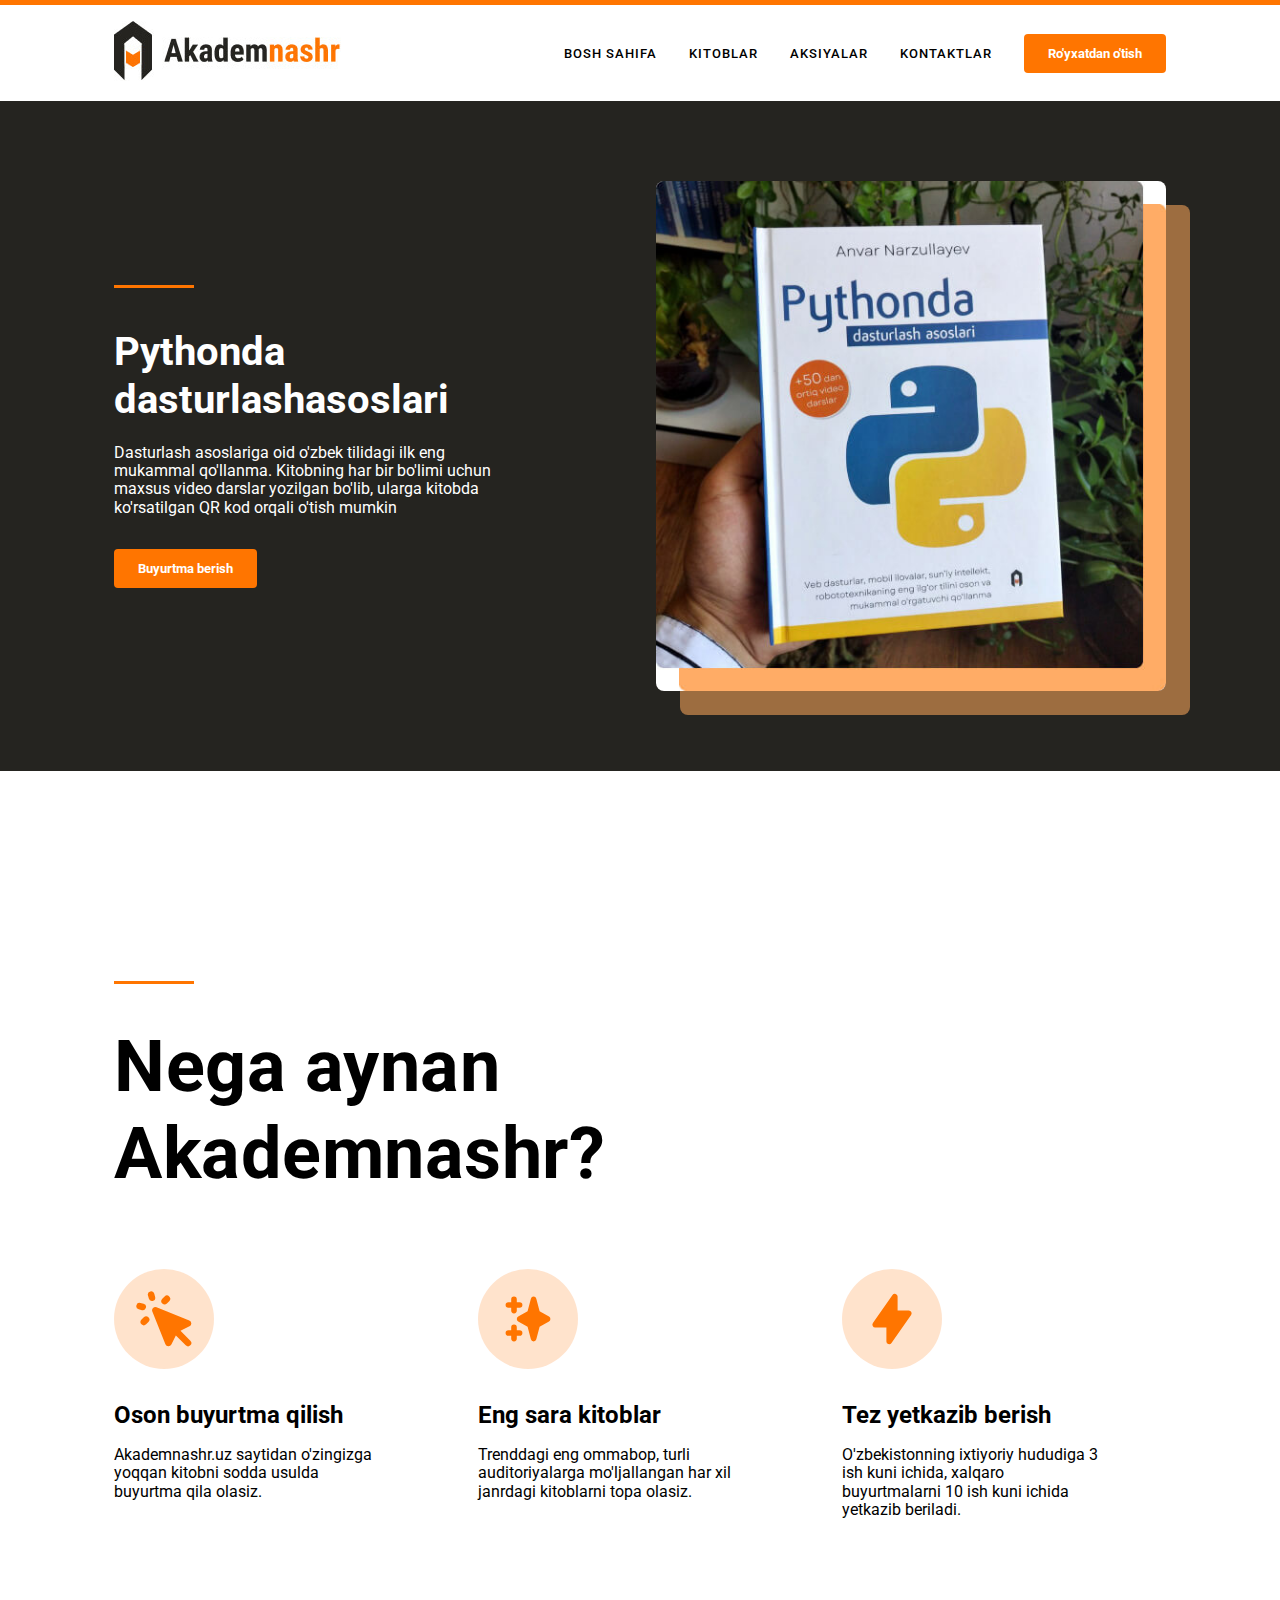
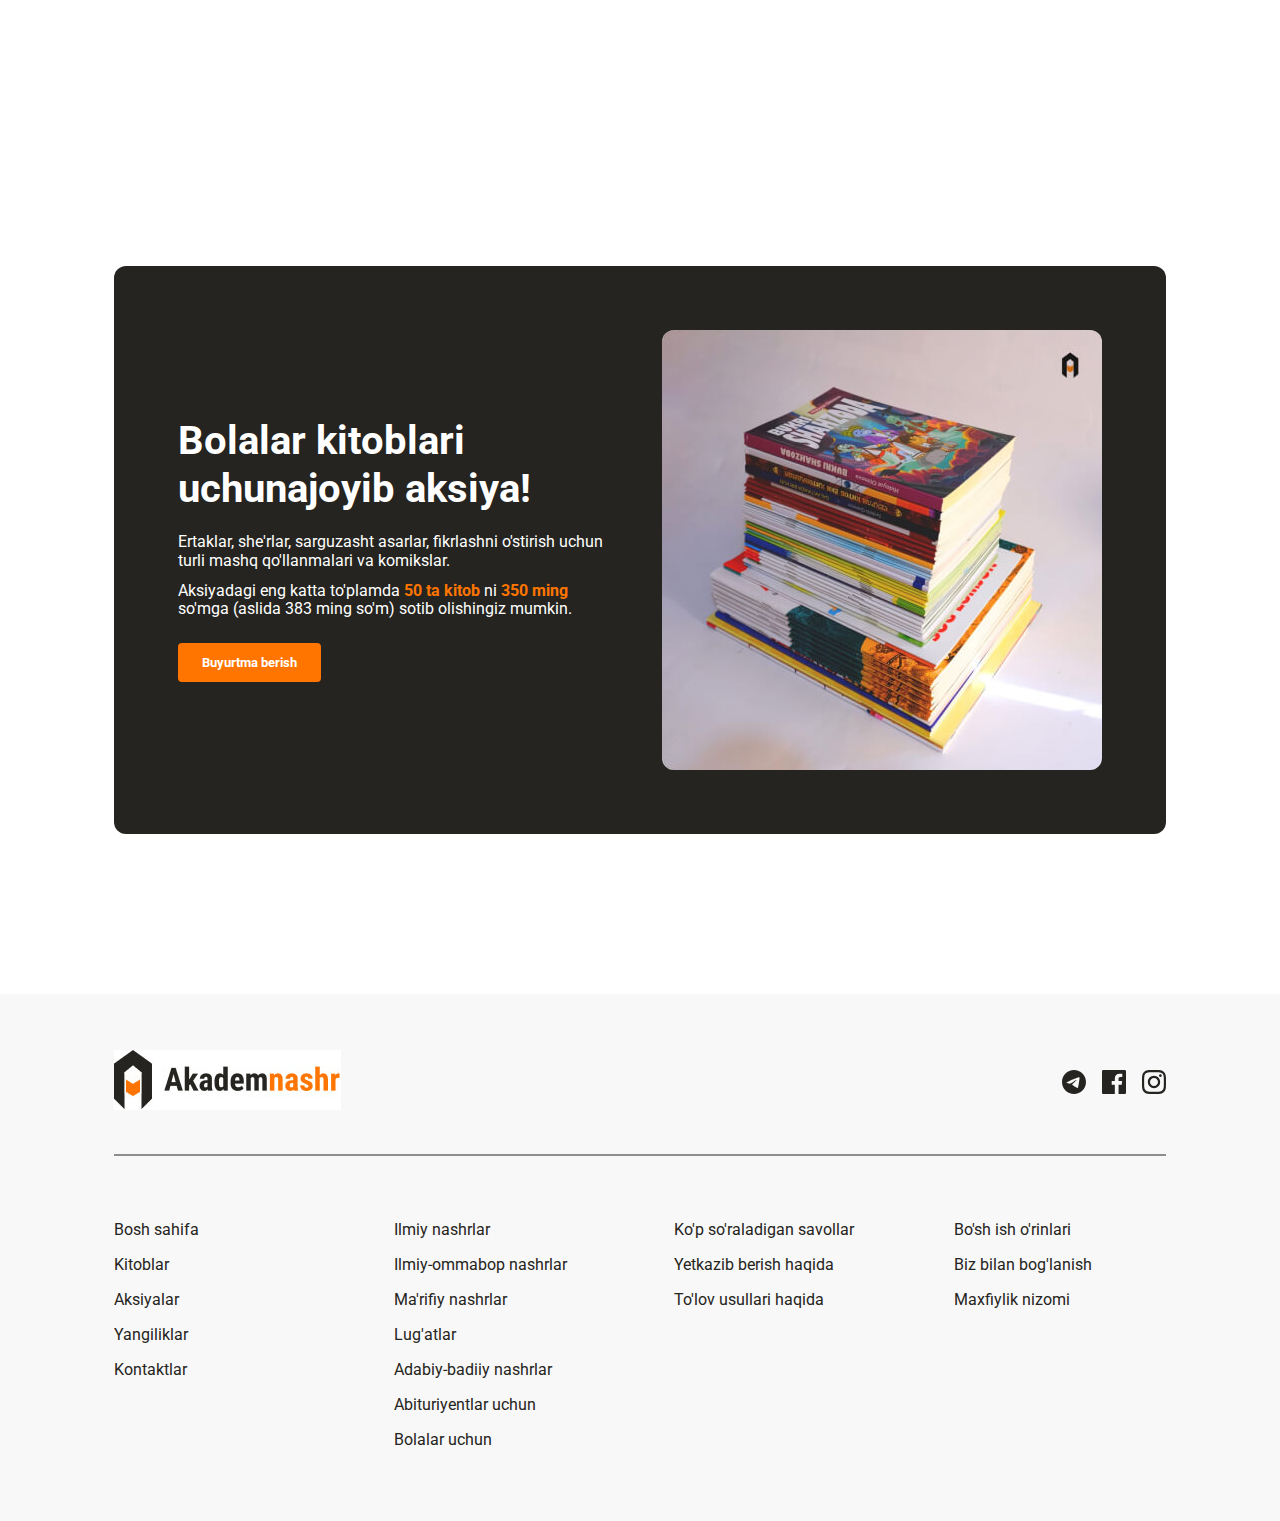
<file: index.html>
<!DOCTYPE html>
<html lang="uz">
<head>
  <meta charset="UTF-8">
  <meta name="viewport" content="width=device-width, initial-scale=1.0">
  <title>Akademnashr</title>

  <!-- Googlr Fonts  -->
  <link rel="preconnect" href="https://fonts.googleapis.com">
  <link rel="preconnect" href="https://fonts.gstatic.com" crossorigin>
  <link href="https://fonts.googleapis.com/css2?family=Roboto+Condensed:wght@700&family=Roboto:wght@400;500;700&family=Ubuntu:ital,wght@0,300;1,700&display=swap" rel="stylesheet">

  <!-- Styles -->
    <!-- <link rel="stylesheet" href="css/normalize.css"> -->
  <!--  <link rel="stylesheet" href="css/styles.css"> -->
  <link rel="stylesheet" href="css/styles.min.css">
</head>

<body>
  <!-- site Header -->
  <header class="site-header">


        <div class="site-header-container container">
          <a class="Logo-link" href="index.html">
            <img  src="img/logo.jpg" alt="rasm" width="227" height="60">
          </a>
<!-- sitenav -->
          <div class="site-header-actions">
            <nav>
              <ul class="sitenav-list">
                <li class="Sitenav-item"><a class="sitenav-link" href="#">Bosh sahifa     </a></li>
                <li class="Sitenav-item"><a class="sitenav-link" href="#">Kitoblar        </a></li>
                <li class="Sitenav-item"><a class="sitenav-link" href="#">Aksiyalar        </a></li>
                <li class="Sitenav-item"><a class="sitenav-link" href="#">Kontaktlar      </a></li>
              </ul>
            </nav>
            <a class="main-link" href="#">Ro'yxatdan o'tish</a>
          </div>
        </div>


  </header>

  <!-- Main-content -->
  <main class="main">

    <!-- HERO -->

    <section class="hero">
      <div class="hero-container container">
        <div class="hero-content">
          <hr class="orange-line">
          <h2 class="hero-heading">Pythonda dasturlashasoslari</h2>
          <p class="hero-text">Dasturlash asoslariga oid o'zbek tilidagi ilk eng mukammal qo'llanma. Kitobning har bir bo'limi uchun maxsus video
            darslar yozilgan bo'lib, ularga kitobda ko'rsatilgan QR kod orqali o'tish mumkin
          </p>
          <a class="main-link" href="#">Buyurtma berish</a>
        </div>

          <img class="hero-img"  src="img/python-book.jpg" alt=" Qolda ushlab turilgan kitob rasmi" width="510" height="510">
      </div>
   </section>


    <!-- Features -->
    <section class="features">


          <div class=" features-container container">
            <hr class="orange-line">
            <h2 class="features-heading">Nega aynan Akademnashr?</h2>
            <ul class="features-list">
              <li class="features-item">
                <div class="feature-icon-wrapper">
                  <img src="img/1-icon.svg" alt="" width="56" height="56">
                </div>
                <div>
                  <h3 class="feature-title"> Oson buyurtma qilish</h3>
                  <p class="feature-info">Akademnashr.uz saytidan o'zingizga yoqqan kitobni sodda usulda buyurtma qila olasiz.</p>
                </div>
              </li>
              <li class="features-item">
                <div class="feature-icon-wrapper">
                  <img src="img/2-icon.svg" alt="" width="56" height="56">
                </div>
                <h3 class="feature-title">Eng sara kitoblar</h3>
                <p class="feature-info">Trenddagi eng ommabop, turli auditoriyalarga  mo'ljallangan har xil janrdagi kitoblarni topa olasiz.</p>
              </li>
              <li class="features-item">
                <div class="feature-icon-wrapper">
                  <img src="img/3-icon.svg" alt="" width="56" height="56"></div>
                  <div>
                    <h3 class="feature-title"> Tez yetkazib berish </h3>
                    <p class="feature-info"> O'zbekistonning ixtiyoriy hududiga 3 ish kuni ichida, xalqaro buyurtmalarni 10 ish kuni ichida yetkazib beriladi.
                    </p></div>
                  </li>
                </ul>
              </div>
            </section>
            <!-- Promo -->
              <section class="promo">
                <div class="container">
                  <div class="promo-inner">
                    <div class="promo-content">
                      <h2 class="hero-heading">Bolalar kitoblari uchunajoyib aksiya!</h2>
                      <div class="promo-info-wrapper">
                        <p class="promo-text">Ertaklar, she'rlar, sarguzasht asarlar, fikrlashni o'stirish uchun turli mashq qo'llanmalari va komikslar.</p>
                        <p class="promo-text">Aksiyadagi eng katta to'plamda <strong class="promo-highlight">50 ta kitob</strong>  ni <strong class="promo-highlight">350 ming</strong>   so'mga (aslida 383 ming
                          so'm) sotib olishingiz mumkin.</p>
                      </div>
                        <a class="main-link" href="#">Buyurtma berish</a>
                      </div>
                      <img class="promo-img" src="img/sale-img-2.jpg" alt="Rasm">
                  </div>
                </div>
                </section>
            </main>
            <!-- Footer -->
            <footer class="site-footer">
              <div class="container">
                <div class="site-footer-top">
                  <a  class="Logo-link" href="index.html">
                    <img src="img/logo.jpg" alt="rasm" width="227" height="60">
                  </a>
                  <!-- Ijtimoiy tarmoqlar  -->
                  <ul class="site-footer-socials">
                    <li>
                      <a href="https://t.me/mohirdev" target="_blank">  <svg width="24" height="24"   fill="none" xmlns="http://www.w3.org/2000/svg">
                      <path d="M12 0C5.376 0 0 5.376 0 12C0 18.624 5.376 24 12 24C18.624 24 24 18.624 24 12C24 5.376 18.624 0 12 0ZM17.568 8.16C17.388 10.056 16.608 14.664 16.212 16.788C16.044 17.688 15.708 17.988 15.396 18.024C14.7 18.084 14.172 17.568 13.5 17.124C12.444 16.428 11.844 15.996 10.824 15.324C9.636 14.544 10.404 14.112 11.088 13.416C11.268 13.236 14.34 10.44 14.4 10.188C14.412 10.152 14.412 10.044 14.34 9.972C14.268 9.912 14.172 9.936 14.088 9.948C13.98 9.972 12.3 11.088 9.024 13.296C8.544 13.62 8.112 13.788 7.728 13.776C7.296 13.764 6.48 13.536 5.868 13.332C5.112 13.092 4.524 12.96 4.572 12.54C4.596 12.324 4.896 12.108 5.46 11.88C8.964 10.356 11.292 9.348 12.456 8.868C15.792 7.476 16.476 7.236 16.932 7.236C17.028 7.236 17.256 7.26 17.4 7.38C17.52 7.476 17.556 7.608 17.568 7.704C17.556 7.776 17.58 7.992 17.568 8.16Z" fill="currentColor"/></svg>
                    </a>
                    </li>
                    <li>
                      <a href="https://www.facebook.com/Akademnashr/" target="_blank">
                        <svg width="24" height="24" viewBox="0 0 24 24" fill="none" xmlns="http://www.w3.org/2000/svg"><path d="M22.675 0H1.325C0.593 0 0 0.593 0 1.325V22.676C0 23.407 0.593 24 1.325 24H12.82V14.706H9.692V11.084H12.82V8.413C12.82 5.313 14.713 3.625 17.479 3.625C18.804 3.625 19.942 3.724 20.274 3.768V7.008L18.356 7.009C16.852 7.009 16.561 7.724 16.561 8.772V11.085H20.148L19.681 14.707H16.561V24H22.677C23.407 24 24 23.407 24 22.675V1.325C24 0.593 23.407 0 22.675 0Z" fill="currentColor"/>
                        </svg>
                      </a>
                    </li>
                    <li>
                      <a href="https://www.facebook.com/Akademnashr/" target="_blank">
                        <svg width="24" height="24" viewBox="0 0 24 24" fill="none" xmlns="http://www.w3.org/2000/svg"><path fill-rule="evenodd" clip-rule="evenodd" d="M12 0C8.741 0 8.333 0.014 7.053 0.072C2.695 0.272 0.273 2.69 0.073 7.052C0.014 8.333 0 8.741 0 12C0 15.259 0.014 15.668 0.072 16.948C0.272 21.306 2.69 23.728 7.052 23.928C8.333 23.986 8.741 24 12 24C15.259 24 15.668 23.986 16.948 23.928C21.302 23.728 23.73 21.31 23.927 16.948C23.986 15.668 24 15.259 24 12C24 8.741 23.986 8.333 23.928 7.053C23.732 2.699 21.311 0.273 16.949 0.073C15.668 0.014 15.259 0 12 0ZM12 2.163C15.204 2.163 15.584 2.175 16.85 2.233C20.102 2.381 21.621 3.924 21.769 7.152C21.827 8.417 21.838 8.797 21.838 12.001C21.838 15.206 21.826 15.585 21.769 16.85C21.62 20.075 20.105 21.621 16.85 21.769C15.584 21.827 15.206 21.839 12 21.839C8.796 21.839 8.416 21.827 7.151 21.769C3.891 21.62 2.38 20.07 2.232 16.849C2.174 15.584 2.162 15.205 2.162 12C2.162 8.796 2.175 8.417 2.232 7.151C2.381 3.924 3.896 2.38 7.151 2.232C8.417 2.175 8.796 2.163 12 2.163ZM5.838 12C5.838 8.597 8.597 5.838 12 5.838C15.403 5.838 18.162 8.597 18.162 12C18.162 15.404 15.403 18.163 12 18.163C8.597 18.163 5.838 15.403 5.838 12ZM12 16C9.791 16 8 14.21 8 12C8 9.791 9.791 8 12 8C14.209 8 16 9.791 16 12C16 14.21 14.209 16 12 16ZM16.965 5.595C16.965 4.8 17.61 4.155 18.406 4.155C19.201 4.155 19.845 4.8 19.845 5.595C19.845 6.39 19.201 7.035 18.406 7.035C17.61 7.035 16.965 6.39 16.965 5.595Z" fill="currentColor"/>
                        </svg>
                      </a>
                    </li>
                  </ul>
                </div>
                <hr class="site-footer-divider">
                <!-- Linklar -->
                <div class="site-footer-bottom">
                  <ul class="site-footer-links">
                    <LI><a href="#">Bosh sahifa</a></LI>
                    <li><a href="#">Kitoblar</a></li>
                    <li><a href="#">Aksiyalar</a></li>
                    <li><a href="#">Yangiliklar</a></li>
                    <li><a href="#">Kontaktlar</a></li>
                  </ul>
                  <ul class="site-footer-links">
                    <LI><a href="#">Ilmiy nashrlar</a></LI>
                    <LI><a href="#">Ilmiy-ommabop nashrlar</a></LI>
                    <LI><a href="#">Ma'rifiy nashrlar</a></LI>
                    <LI><a href="#">Lug'atlar</a></LI>
                    <LI><a href="#">Adabiy-badiiy nashrlar</a></LI>
                    <LI><a href="#">Abituriyentlar uchun</a></LI>
                    <LI><a href="#">Bolalar uchun</a></LI>
                  </ul>
                  <ul class="site-footer-links">
                    <li><a href="#">Ko'p so'raladigan savollar</a></LI>
                      <LI><a href="#">Yetkazib berish haqida</a></LI>
                      <LI><a href="#">To'lov usullari haqida</a></LI>
                    </ul>
                    <ul class="site-footer-links">
                      <LI><a href="#">Bo'sh ish o'rinlari</a></LI>
                      <LI><a href="#">Biz bilan bog'lanish</a></LI>
                      <LI><a href="#">Maxfiylik nizomi</a></LI>
                    </ul>
                  </div>
              </div>


          </footer><!-- site footer  -->
        </body>
        </html>
</file>
<file: css/styles.css>
:root {
  --accent-color: #ff7500;
  --text-font: "Roboto", "Arial", sans-serif;
  --heading-font:"Roboto Condendsed","Roboto","Arial", sans-serif;
  }

  html {
  box-sizing: border-box;
  height: 100%;
  scroll-behavior: smooth;
 }

*,
*::before,
*::after{
  box-sizing: inherit;
}

body{
  display: flex;
  flex-direction: column;
  height: 100%;
  padding: 0;
  margin: 0;
  font-size: 16px;
  line-height:1,5;
  font-family: var(--text-font);
  color:#000;
  letter-spacing: 0,5px ;
}
*:focus {
  outline: var(--accent-color) 2px dotted;
  outline-offset: 3px;
}
/* CONTAINER */
.container{
width: 100%;
max-width: 1100px;
padding-left: 24px;
padding-right: 24px;
margin-left: auto;
margin-right: auto;
}

/*SITE-HEADER*/
.site-header{
  border-top: 5px solid var(--accent-color);
  padding-top: 16px;
  padding-bottom: 16px;
background-color: #fff;
}
.site-header-container{
  display: flex;
justify-content: space-between;
align-items: center;
}
.Logo-link{
transition : 0.4 ease;
}

.Logo-link:hover{
opacity: 0.8;
}
.Logo-link:active{
opacity: 0.6;
}

.site-header-actions {
  display: flex;
  align-items: center;
}
/*SITENAV*/
.sitenav-list{
  display: flex;
  padding: 0;
  margin: 0;
  margin-right: 32px;
list-style: none;
}
.Sitenav-item{
margin-right: 32px;
}
.Sitenav-item:last-child{
margin-right: 0;
}
.sitenav-link{
font-weight: 500;
font-size: 13px;
line-height: 15px;
letter-spacing: 1px;
text-transform: uppercase;
text-decoration: none;
color: #000;
transition: color;
opacity:0.4s ease;
}
.sitenav-link:hover {
color:var(--accent-color);
}
.sitenav-link:active{
  opacity: 0.6;
}
/*MAIN-LINK*/
  .main-link{
    display: inline-flex;
    padding: 12px 24px;
    justify-content: center;
    align-items: center;
    border-radius: 4px;
    background: var(--accent-color);
    color: #fff;
    text-decoration: none;
    font-weight: bold;
    font-size: 13px;
    line-height: 15px;
    border-radius: 4px;
    height: 1.5;
    opacity:0.4s ease;
    padding-top: 12px;
  }
.main-link :hover{
    opacity:0.8;
  }
  .main-link:active{
  opacity: 0.6;
  }

/*HERO*/
.hero{
padding-top: 80px;
padding-bottom: 80px;
background-color:#252420;
color: #fff;
}
.hero-container{
display:flex;
justify-content: space-between;
align-items: center;
}
.hero-content{
width: 390px;
}
.orange-line{
width: 80px;
height: 3px;
border: none;
margin: 0;
margin-bottom: 40px;
background-color: var(--accent-color);
}
.hero-heading{
  margin-top: 0;
  margin-bottom: 20px;
font-size: 40px;
line-height:1.2;
font-family: var(--heading-font);
}
.hero-text{
  margin-top: 0;
  margin-bottom: 32px;
}
.hero-img{
width: 510px;
height: 510px;
border-radius: 8px;
box-shadow: 24px 24px 0 0 rgba(238, 158, 87, 0.6);
}


/*FEATURES*/
.features{
  padding-top: 210px;
  padding-bottom: 210px;
}
.features-heading{
width: 440px;
margin-top: 0;
margin-bottom: 72px;
font-size: 72px;
line-height: 1.2;
font-family: var(-- heading-font);
letter-spacing: 0.5px;
}

.features-list{
display: flex;
padding: 0;
margin: 0;
list-style: none;
}
/*FEATURE*/

.features-item{
  width: 340px;
}
.features-item:not(:last-child){
margin-right: 40px;
}
.Feature:last-child{
  margin-right: 0;
}
.feature-icon-wrapper{
  display: flex;
  justify-content: center;
  align-items: center;
width: 100px;
height: 100px;
margin-bottom: 32px;
border-radius: 50%;
background-color: rgba(255, 117, 0, 0.2);

}
.feature-title{
margin-top: 0;
margin-bottom: 12px;
font-size: 24px;
line-height: 1.2;
font-family: var(-- heading-font);
}
.feature-info{
margin-right: 66px;
}

/*PROMO*/
.promo{
  padding-top: 120px;
  padding-bottom: 160px;
}
.promo-inner{
  display: flex;
  justify-content: space-between;
  align-items: center;
  padding: 64px;
  border-radius: 12px;
  background-color:#252420;
  color: #fff;
}
.promo-content{
width: 440px;
}
.promo-heading{
  margin-top: 0;
  margin-bottom: 24px;
font-size: 40px;
line-height: 48px;
font-family: var(-- heading-font);
}
.promo-info-wrapper{
  margin-bottom: 24px;
}
.promo-text{
  margin-top: 0;
  margin-bottom: 12px;
}
.promo-text:last-child {
  margin-bottom: 0;
}
.promo-highlight{
color:var(--accent-color);
}
.promo-img{
width: 440px;
height: 440px;
border-radius: 12px;
object-fit: cover;
}
/*SITE-FOOTER*/
.site-footer{
  padding-top: 56px;
  padding-bottom: 56px;
background-color:#f8f8f8;
}
.site-footer-top{
display: flex;
justify-content: space-between;
align-items: center;
}
.site-footer ul {
list-style: none;
padding: 0;
}
.site-footer-socials{
display: flex;
align-items: center;
padding: 0;
margin: 0;
}
/* Img-blok */
.site-footer-socials li {
margin-right: 16px;
}
.site-footer-socials li:last-child {
  margin: 0;
}
.site-footer-socials a{
  display: block;
  color: #252420;
}
.site-footer-socials a :hover{
  color: var(--accent-color);
}
.site-footer-socials a :active{
  opacity: 0.6;
}
.site-footer-socials svg {
display: block;
}
.site-footer-divider{
height: 2px;
border: 0;
margin-top: 40px;
margin-bottom: 64px;
background-color: rgba(37, 36, 32, 0.5);
}
.site-footer-bottom{
  display: flex;
}
.site-footer-links{
width: 224px;
padding: 0;
margin: 0;
margin-right: 68px;
list-style: none;
line-height: 19px;
}
.site-footer-links:last-child{
margin-right: 0;
}
.site-footer-links li {
  margin-bottom: 16px;
}

.site-footer-links:last-child {
margin-bottom: 0;
}
.site-footer-links a {
text-decoration: none;
color: #252420;
}
.site-footer-links a:hover{
  color: var(--accent-color);
}
.site-footer-links a:active{
  opacity: 0.6;
}
</file>
<file: css/styles.min.css>
Utilities
CSS Minifier
Online CSS Minifier Tool and Compressor, with Fast and Simple API Access
Input CSS
/*
* Prefixed by https://autoprefixer.github.io
* PostCSS: v8.4.14,
* Autoprefixer: v10.4.7
* Browsers: last 4 version
*/

/*! normalize.css v8.0.1 | MIT License | github.com/necolas/normalize.css */

/* Document
   ========================================================================== */

/**
 * 1. Correct the line height in all browsers.
 * 2. Prevent adjustments of font size after orientation changes in iOS.
 */

html {
  line-height: 1.15; /* 1 */
  -webkit-text-size-adjust: 100%; /* 2 */
}

/* Sections
   ========================================================================== */

/**
 * Remove the margin in all browsers.
 */

body {
  margin: 0;
}

/**
 * Render the `main` element consistently in IE.
 */

main {
  display: block;
}

/**
 * Correct the font size and margin on `h1` elements within `section` and
 * `article` contexts in Chrome, Firefox, and Safari.
 */

h1 {
  font-size: 2em;
  margin: 0.67em 0;
}

/* Grouping content
   ========================================================================== */

/**
 * 1. Add the correct box sizing in Firefox.
 * 2. Show the overflow in Edge and IE.
 */

hr {
  -webkit-box-sizing: content-box;
          box-sizing: content-box; /* 1 */
  height: 0; /* 1 */
  overflow: visible; /* 2 */
}

/**
 * 1. Correct the inheritance and scaling of font size in all browsers.
 * 2. Correct the odd `em` font sizing in all browsers.
 */

pre {
  font-family: monospace, monospace; /* 1 */
  font-size: 1em; /* 2 */
}

/* Text-level semantics
   ========================================================================== */

/**
 * Remove the gray background on active links in IE 10.
 */

a {
  background-color: transparent;
}

/**
 * 1. Remove the bottom border in Chrome 57-
 * 2. Add the correct text decoration in Chrome, Edge, IE, Opera, and Safari.
 */

abbr[title] {
  border-bottom: none; /* 1 */
  text-decoration: underline; /* 2 */
  -webkit-text-decoration: underline dotted;
          text-decoration: underline dotted; /* 2 */
}

/**
 * Add the correct font weight in Chrome, Edge, and Safari.
 */

b,
strong {
  font-weight: bolder;
}

/**
 * 1. Correct the inheritance and scaling of font size in all browsers.
 * 2. Correct the odd `em` font sizing in all browsers.
 */

code,
kbd,
samp {
  font-family: monospace, monospace; /* 1 */
  font-size: 1em; /* 2 */
}

/**
 * Add the correct font size in all browsers.
 */

small {
  font-size: 80%;
}

/**
 * Prevent `sub` and `sup` elements from affecting the line height in
 * all browsers.
 */

sub,
sup {
  font-size: 75%;
  line-height: 0;
  position: relative;
  vertical-align: baseline;
}

sub {
  bottom: -0.25em;
}

sup {
  top: -0.5em;
}

/* Embedded content
   ========================================================================== */

/**
 * Remove the border on images inside links in IE 10.
 */

img {
  border-style: none;
}

/* Forms
   ========================================================================== */

/**
 * 1. Change the font styles in all browsers.
 * 2. Remove the margin in Firefox and Safari.
 */

button,
input,
optgroup,
select,
textarea {
  font-family: inherit; /* 1 */
  font-size: 100%; /* 1 */
  line-height: 1.15; /* 1 */
  margin: 0; /* 2 */
}

/**
 * Show the overflow in IE.
 * 1. Show the overflow in Edge.
 */

button,
input { /* 1 */
  overflow: visible;
}

/**
 * Remove the inheritance of text transform in Edge, Firefox, and IE.
 * 1. Remove the inheritance of text transform in Firefox.
 */

button,
select { /* 1 */
  text-transform: none;
}

/**
 * Correct the inability to style clickable types in iOS and Safari.
 */

button,
[type="button"],
[type="reset"],
[type="submit"] {
  -webkit-appearance: button;
}

/**
 * Remove the inner border and padding in Firefox.
 */

button::-moz-focus-inner,
[type="button"]::-moz-focus-inner,
[type="reset"]::-moz-focus-inner,
[type="submit"]::-moz-focus-inner {
  border-style: none;
  padding: 0;
}

/**
 * Restore the focus styles unset by the previous rule.
 */

button:-moz-focusring,
[type="button"]:-moz-focusring,
[type="reset"]:-moz-focusring,
[type="submit"]:-moz-focusring {
  outline: 1px dotted ButtonText;
}

/**
 * Correct the padding in Firefox.
 */

fieldset {
  padding: 0.35em 0.75em 0.625em;
}

/**
 * 1. Correct the text wrapping in Edge and IE.
 * 2. Correct the color inheritance from `fieldset` elements in IE.
 * 3. Remove the padding so developers are not caught out when they zero out
 *    `fieldset` elements in all browsers.
 */

legend {
  -webkit-box-sizing: border-box;
          box-sizing: border-box; /* 1 */
  color: inherit; /* 2 */
  display: table; /* 1 */
  max-width: 100%; /* 1 */
  padding: 0; /* 3 */
  white-space: normal; /* 1 */
}

/**
 * Add the correct vertical alignment in Chrome, Firefox, and Opera.
 */

progress {
  vertical-align: baseline;
}

/**
 * Remove the default vertical scrollbar in IE 10+.
 */

textarea {
  overflow: auto;
}

/**
 * 1. Add the correct box sizing in IE 10.
 * 2. Remove the padding in IE 10.
 */

[type="checkbox"],
[type="radio"] {
  -webkit-box-sizing: border-box;
          box-sizing: border-box; /* 1 */
  padding: 0; /* 2 */
}

/**
 * Correct the cursor style of increment and decrement buttons in Chrome.
 */

[type="number"]::-webkit-inner-spin-button,
[type="number"]::-webkit-outer-spin-button {
  height: auto;
}

/**
 * 1. Correct the odd appearance in Chrome and Safari.
 * 2. Correct the outline style in Safari.
 */

[type="search"] {
  -webkit-appearance: textfield; /* 1 */
  outline-offset: -2px; /* 2 */
}

/**
 * Remove the inner padding in Chrome and Safari on macOS.
 */

[type="search"]::-webkit-search-decoration {
  -webkit-appearance: none;
}

/**
 * 1. Correct the inability to style clickable types in iOS and Safari.
 * 2. Change font properties to `inherit` in Safari.
 */

::-webkit-file-upload-button {
  -webkit-appearance: button; /* 1 */
  font: inherit; /* 2 */
}

/* Interactive
   ========================================================================== */

/*
 * Add the correct display in Edge, IE 10+, and Firefox.
 */

details {
  display: block;
}

/*
 * Add the correct display in all browsers.
 */

summary {
  display: list-item;
}

/* Misc
   ========================================================================== */

/**
 * Add the correct display in IE 10+.
 */

template {
  display: none;
}

/**
 * Add the correct display in IE 10.
 */

[hidden] {
  display: none;
}
:root {
  --accent-color: #ff7500;
  --text-font: "Roboto", "Arial", sans-serif;
  --heading-font:"Roboto Condendsed","Roboto","Arial", sans-serif;
  }

  html {
  -webkit-box-sizing: border-box;
          box-sizing: border-box;
  height: 100%;
  scroll-behavior: smooth;
 }

*,
*::before,
*::after{
  -webkit-box-sizing: inherit;
          box-sizing: inherit;
}

body{
  display: -webkit-box;
  display: -ms-flexbox;
  display: flex;
  -webkit-box-orient: vertical;
  -webkit-box-direction: normal;
      -ms-flex-direction: column;
          flex-direction: column;
  height: 100%;
  padding: 0;
  margin: 0;
  font-size: 16px;
  line-height:1,5;
  font-family: var(--text-font);
  color:#000;
  letter-spacing: 0,5px ;
}
*:focus {
  outline: var(--accent-color) 2px dotted;
  outline-offset: 3px;
}
/* CONTAINER */
.container{
width: 100%;
max-width: 1100px;
padding-left: 24px;
padding-right: 24px;
margin-left: auto;
margin-right: auto;
}

/*SITE-HEADER*/
.site-header{
  border-top: 5px solid var(--accent-color);
  padding-top: 16px;
  padding-bottom: 16px;
background-color: #fff;
}
.site-header-container{
  display: -webkit-box;
  display: -ms-flexbox;
  display: flex;
-webkit-box-pack: justify;
    -ms-flex-pack: justify;
        justify-content: space-between;
-webkit-box-align: center;
    -ms-flex-align: center;
        align-items: center;
}
.Logo-link{
-webkit-transition : 0.4 ease;
-o-transition : 0.4 ease;
transition : 0.4 ease;
}

.Logo-link:hover{
opacity: 0.8;
}
.Logo-link:active{
opacity: 0.6;
}

.site-header-actions {
  display: -webkit-box;
  display: -ms-flexbox;
  display: flex;
  -webkit-box-align: center;
      -ms-flex-align: center;
          align-items: center;
}
/*SITENAV*/
.sitenav-list{
  display: -webkit-box;
  display: -ms-flexbox;
  display: flex;
  padding: 0;
  margin: 0;
  margin-right: 32px;
list-style: none;
}
.Sitenav-item{
margin-right: 32px;
}
.Sitenav-item:last-child{
margin-right: 0;
}
.sitenav-link{
font-weight: 500;
font-size: 13px;
line-height: 15px;
letter-spacing: 1px;
text-transform: uppercase;
text-decoration: none;
color: #000;
-webkit-transition: color;
-o-transition: color;
transition: color;
opacity:0.4s ease;
}
.sitenav-link:hover {
color:var(--accent-color);
}
.sitenav-link:active{
  opacity: 0.6;
}
/*MAIN-LINK*/
  .main-link{
    display: -webkit-inline-box;
    display: -ms-inline-flexbox;
    display: inline-flex;
    padding: 12px 24px;
    -webkit-box-pack: center;
        -ms-flex-pack: center;
            justify-content: center;
    -webkit-box-align: center;
        -ms-flex-align: center;
            align-items: center;
    border-radius: 4px;
    background: var(--accent-color);
    color: #fff;
    text-decoration: none;
    font-weight: bold;
    font-size: 13px;
    line-height: 15px;
    border-radius: 4px;
    height: 1.5;
    opacity:0.4s ease;
    padding-top: 12px;
  }
.main-link :hover{
    opacity:0.8;
  }
  .main-link:active{
  opacity: 0.6;
  }

/*HERO*/
.hero{
padding-top: 80px;
padding-bottom: 80px;
background-color:#252420;
color: #fff;
}
.hero-container{
display:-webkit-box;
display:-ms-flexbox;
display:flex;
-webkit-box-pack: justify;
    -ms-flex-pack: justify;
        justify-content: space-between;
-webkit-box-align: center;
    -ms-flex-align: center;
        align-items: center;
}
.hero-content{
width: 390px;
}
.orange-line{
width: 80px;
height: 3px;
border: none;
margin: 0;
margin-bottom: 40px;
background-color: var(--accent-color);
}
.hero-heading{
  margin-top: 0;
  margin-bottom: 20px;
font-size: 40px;
line-height:1.2;
font-family: var(--heading-font);
}
.hero-text{
  margin-top: 0;
  margin-bottom: 32px;
}
.hero-img{
width: 510px;
height: 510px;
border-radius: 8px;
-webkit-box-shadow: 24px 24px 0 0 rgba(238, 158, 87, 0.6);
        box-shadow: 24px 24px 0 0 rgba(238, 158, 87, 0.6);
}


/*FEATURES*/
.features{
  padding-top: 210px;
  padding-bottom: 210px;
}
.features-heading{
width: 440px;
margin-top: 0;
margin-bottom: 72px;
font-size: 72px;
line-height: 1.2;
font-family: var(-- heading-font);
letter-spacing: 0.5px;
}

.features-list{
display: -webkit-box;
display: -ms-flexbox;
display: flex;
padding: 0;
margin: 0;
list-style: none;
}
/*FEATURE*/

.features-item{
  width: 340px;
}
.features-item:not(:last-child){
margin-right: 40px;
}
.Feature:last-child{
  margin-right: 0;
}
.feature-icon-wrapper{
  display: -webkit-box;
  display: -ms-flexbox;
  display: flex;
  -webkit-box-pack: center;
      -ms-flex-pack: center;
          justify-content: center;
  -webkit-box-align: center;
      -ms-flex-align: center;
          align-items: center;
width: 100px;
height: 100px;
margin-bottom: 32px;
border-radius: 50%;
background-color: rgba(255, 117, 0, 0.2);

}
.feature-title{
margin-top: 0;
margin-bottom: 12px;
font-size: 24px;
line-height: 1.2;
font-family: var(-- heading-font);
}
.feature-info{
margin-right: 66px;
}

/*PROMO*/
.promo{
  padding-top: 120px;
  padding-bottom: 160px;
}
.promo-inner{
  display: -webkit-box;
  display: -ms-flexbox;
  display: flex;
  -webkit-box-pack: justify;
      -ms-flex-pack: justify;
          justify-content: space-between;
  -webkit-box-align: center;
      -ms-flex-align: center;
          align-items: center;
  padding: 64px;
  border-radius: 12px;
  background-color:#252420;
  color: #fff;
}
.promo-content{
width: 440px;
}
.promo-heading{
  margin-top: 0;
  margin-bottom: 24px;
font-size: 40px;
line-height: 48px;
font-family: var(-- heading-font);
}
.promo-info-wrapper{
  margin-bottom: 24px;
}
.promo-text{
  margin-top: 0;
  margin-bottom: 12px;
}
.promo-text:last-child {
  margin-bottom: 0;
}
.promo-highlight{
color:var(--accent-color);
}
.promo-img{
width: 440px;
height: 440px;
border-radius: 12px;
-o-object-fit: cover;
   object-fit: cover;
}
/*SITE-FOOTER*/
.site-footer{
  padding-top: 56px;
  padding-bottom: 56px;
background-color:#f8f8f8;
}
.site-footer-top{
display: -webkit-box;
display: -ms-flexbox;
display: flex;
-webkit-box-pack: justify;
    -ms-flex-pack: justify;
        justify-content: space-between;
-webkit-box-align: center;
    -ms-flex-align: center;
        align-items: center;
}
.site-footer ul {
list-style: none;
padding: 0;
}
.site-footer-socials{
display: -webkit-box;
display: -ms-flexbox;
display: flex;
-webkit-box-align: center;
    -ms-flex-align: center;
        align-items: center;
padding: 0;
margin: 0;
}
/* Img-blok */
.site-footer-socials li {
margin-right: 16px;
}
.site-footer-socials li:last-child {
  margin: 0;
}
.site-footer-socials a{
  display: block;
  color: #252420;
}
.site-footer-socials a :hover{
  color: var(--accent-color);
}
.site-footer-socials a :active{
  opacity: 0.6;
}
.site-footer-socials svg {
display: block;
}
.site-footer-divider{
height: 2px;
border: 0;
margin-top: 40px;
margin-bottom: 64px;
background-color: rgba(37, 36, 32, 0.5);
}
.site-footer-bottom{
  display: -webkit-box;
  display: -ms-flexbox;
  display: flex;
}
.site-footer-links{
width: 224px;
padding: 0;
margin: 0;
margin-right: 68px;
list-style: none;
line-height: 19px;
}
.site-footer-links:last-child{
margin-right: 0;
}
.site-footer-links li {
  margin-bottom: 16px;
}

.site-footer-links:last-child {
margin-bottom: 0;
}
.site-footer-links a {
text-decoration: none;
color: #252420;
}
.site-footer-links a:hover{
  color: var(--accent-color);
}
.site-footer-links a:active{
  opacity: 0.6;
}
Minified CSS Output

/*! normalize.css v8.0.1 | MIT License | github.com/necolas/normalize.css */button,hr,input{overflow:visible}progress,sub,sup{vertical-align:baseline}body,html{height:100%}html{line-height:1.15;-webkit-text-size-adjust:100%}.site-footer-socials svg,details,main{display:block}h1{font-size:2em;margin:.67em 0}hr{-webkit-box-sizing:content-box;box-sizing:content-box;height:0}[type=checkbox],[type=radio],legend{-webkit-box-sizing:border-box;padding:0}code,kbd,pre,samp{font-family:monospace,monospace;font-size:1em}a{background-color:transparent}abbr[title]{border-bottom:none;text-decoration:underline;-webkit-text-decoration:underline dotted;text-decoration:underline dotted}b,strong{font-weight:bolder}small{font-size:80%}sub,sup{font-size:75%;line-height:0;position:relative}sub{bottom:-.25em}sup{top:-.5em}img{border-style:none}button,input,optgroup,select,textarea{font-family:inherit;font-size:100%;line-height:1.15;margin:0}button,select{text-transform:none}[type=button],[type=reset],[type=submit],button{-webkit-appearance:button}[type=button]::-moz-focus-inner,[type=reset]::-moz-focus-inner,[type=submit]::-moz-focus-inner,button::-moz-focus-inner{border-style:none;padding:0}[type=button]:-moz-focusring,[type=reset]:-moz-focusring,[type=submit]:-moz-focusring,button:-moz-focusring{outline:ButtonText dotted 1px}fieldset{padding:.35em .75em .625em}legend{box-sizing:border-box;color:inherit;display:table;max-width:100%;white-space:normal}textarea{overflow:auto}[type=checkbox],[type=radio]{box-sizing:border-box}[type=number]::-webkit-inner-spin-button,[type=number]::-webkit-outer-spin-button{height:auto}[type=search]{-webkit-appearance:textfield;outline-offset:-2px}[type=search]::-webkit-search-decoration{-webkit-appearance:none}::-webkit-file-upload-button{-webkit-appearance:button;font:inherit}.main-link,.sitenav-link{font-size:13px;line-height:15px;opacity:.4s ease;text-decoration:none}summary{display:list-item}[hidden],template{display:none}.site-header-actions,body{display:-webkit-box;display:-ms-flexbox}:root{--accent-color:#ff7500;--text-font:"Roboto","Arial",sans-serif;--heading-font:"Roboto Condendsed","Roboto","Arial",sans-serif}html{-webkit-box-sizing:border-box;box-sizing:border-box;scroll-behavior:smooth}*,::after,::before{-webkit-box-sizing:inherit;box-sizing:inherit}body{display:flex;-webkit-box-orient:vertical;-webkit-box-direction:normal;-ms-flex-direction:column;flex-direction:column;padding:0;margin:0;font-size:16px;line-height:1,5;font-family:var(--text-font);color:#000;letter-spacing:0,5px}:focus{outline:var(--accent-color) 2px dotted;outline-offset:3px}.container{width:100%;max-width:1100px;padding-left:24px;padding-right:24px;margin-left:auto;margin-right:auto}.site-header{border-top:5px solid var(--accent-color);padding-top:16px;padding-bottom:16px;background-color:#fff}.hero-container,.site-footer-top,.site-header-container{display:-webkit-box;display:-ms-flexbox;display:flex;-webkit-box-pack:justify;-ms-flex-pack:justify;justify-content:space-between;-webkit-box-align:center;-ms-flex-align:center;align-items:center}.Logo-link:hover,.main-link :hover{opacity:.8}.Logo-link:active,.main-link:active,.site-footer-links a:active,.site-footer-socials a :active,.sitenav-link:active{opacity:.6}.site-header-actions{display:flex;-webkit-box-align:center;-ms-flex-align:center;align-items:center}.sitenav-list{display:-webkit-box;display:-ms-flexbox;display:flex;padding:0;margin:0 32px 0 0;list-style:none}.Sitenav-item{margin-right:32px}.Feature:last-child,.Sitenav-item:last-child{margin-right:0}.sitenav-link{font-weight:500;letter-spacing:1px;text-transform:uppercase;color:#000;-webkit-transition:color;-o-transition:color;transition:color}.promo-highlight,.site-footer-links a:hover,.site-footer-socials a :hover,.sitenav-link:hover{color:var(--accent-color)}.main-link{display:-webkit-inline-box;display:-ms-inline-flexbox;display:inline-flex;padding:12px 24px;-webkit-box-pack:center;-ms-flex-pack:center;justify-content:center;-webkit-box-align:center;-ms-flex-align:center;align-items:center;border-radius:4px;background:var(--accent-color);color:#fff;font-weight:700;height:1.5}.feature-icon-wrapper,.features-list{display:-webkit-box;display:-ms-flexbox}.hero{padding-top:80px;padding-bottom:80px;background-color:#252420;color:#fff}.hero-content{width:390px}.orange-line{width:80px;height:3px;border:none;margin:0 0 40px;background-color:var(--accent-color)}.hero-heading{margin-top:0;margin-bottom:20px;font-size:40px;line-height:1.2;font-family:var(--heading-font)}.feature-title,.features-heading,.promo-heading{font-family:var(-- heading-font);margin-top:0}.hero-text{margin-top:0;margin-bottom:32px}.hero-img{width:510px;height:510px;border-radius:8px;-webkit-box-shadow:24px 24px 0 0 rgba(238,158,87,.6);box-shadow:24px 24px 0 0 rgba(238,158,87,.6)}.features{padding-top:210px;padding-bottom:210px}.features-heading{width:440px;margin-bottom:72px;font-size:72px;line-height:1.2;letter-spacing:.5px}.features-list{display:flex;padding:0;margin:0;list-style:none}.features-item{width:340px}.features-item:not(:last-child){margin-right:40px}.feature-icon-wrapper{display:flex;-webkit-box-pack:center;-ms-flex-pack:center;justify-content:center;-webkit-box-align:center;-ms-flex-align:center;align-items:center;width:100px;height:100px;margin-bottom:32px;border-radius:50%;background-color:rgba(255,117,0,.2)}.promo-inner,.site-footer-socials{display:-webkit-box;display:-ms-flexbox}.promo-content,.promo-img{width:440px}.feature-title{margin-bottom:12px;font-size:24px;line-height:1.2}.promo-heading,.promo-info-wrapper{margin-bottom:24px}.feature-info{margin-right:66px}.promo{padding-top:120px;padding-bottom:160px}.promo-inner{display:flex;-webkit-box-pack:justify;-ms-flex-pack:justify;justify-content:space-between;-webkit-box-align:center;-ms-flex-align:center;align-items:center;padding:64px;border-radius:12px;background-color:#252420;color:#fff}.promo-heading{font-size:40px;line-height:48px}.promo-text{margin-top:0;margin-bottom:12px}.promo-text:last-child{margin-bottom:0}.promo-img{height:440px;border-radius:12px;-o-object-fit:cover;object-fit:cover}.site-footer{padding-top:56px;padding-bottom:56px;background-color:#f8f8f8}.site-footer ul{list-style:none;padding:0}.site-footer-socials{display:flex;-webkit-box-align:center;-ms-flex-align:center;align-items:center;padding:0;margin:0}.site-footer-socials li{margin-right:16px}.site-footer-socials li:last-child{margin:0}.site-footer-socials a{display:block;color:#252420}.site-footer-divider{height:2px;border:0;margin-top:40px;margin-bottom:64px;background-color:rgba(37,36,32,.5)}.site-footer-bottom{display:-webkit-box;display:-ms-flexbox;display:flex}.site-footer-links{width:224px;padding:0;margin:0 68px 0 0;list-style:none;line-height:19px}.site-footer-links:last-child{margin-right:0;margin-bottom:0}.site-footer-links li{margin-bottom:16px}.site-footer-links a{text-decoration:none;color:#252420}

CSS Minifier Tool Documentation
The API has changed, to see more please click here

To minify/compress your CSS, perform a POST request to

API https://www.toptal.com/developers/cssminifier/api/raw

with the input parameter set to the CSS you want to minify.
Hire World Class Talent with Toptal

    CSS Developers
    Landing Page Designers
    Animation Designers
    Web Developers
    Social Media Designers
    Webflow Designers
    Blog Designers
    Salesforce Consultants
    Mobile UI Designers
    WPF Developers
    Level Designers
    Mobile Game Designers
    CSS3 Developers
    VBA Developers
    Marketo Developers

Hire the top 3% of freelance talent
Join the Toptal Network

Copyright 2010 - 2023 Toptal, LLC

    Privacy Policy
    Website terms

By continuing to use this site you agree to our Cookie Policy Privacy Policy, and Terms of Use.
</file>
